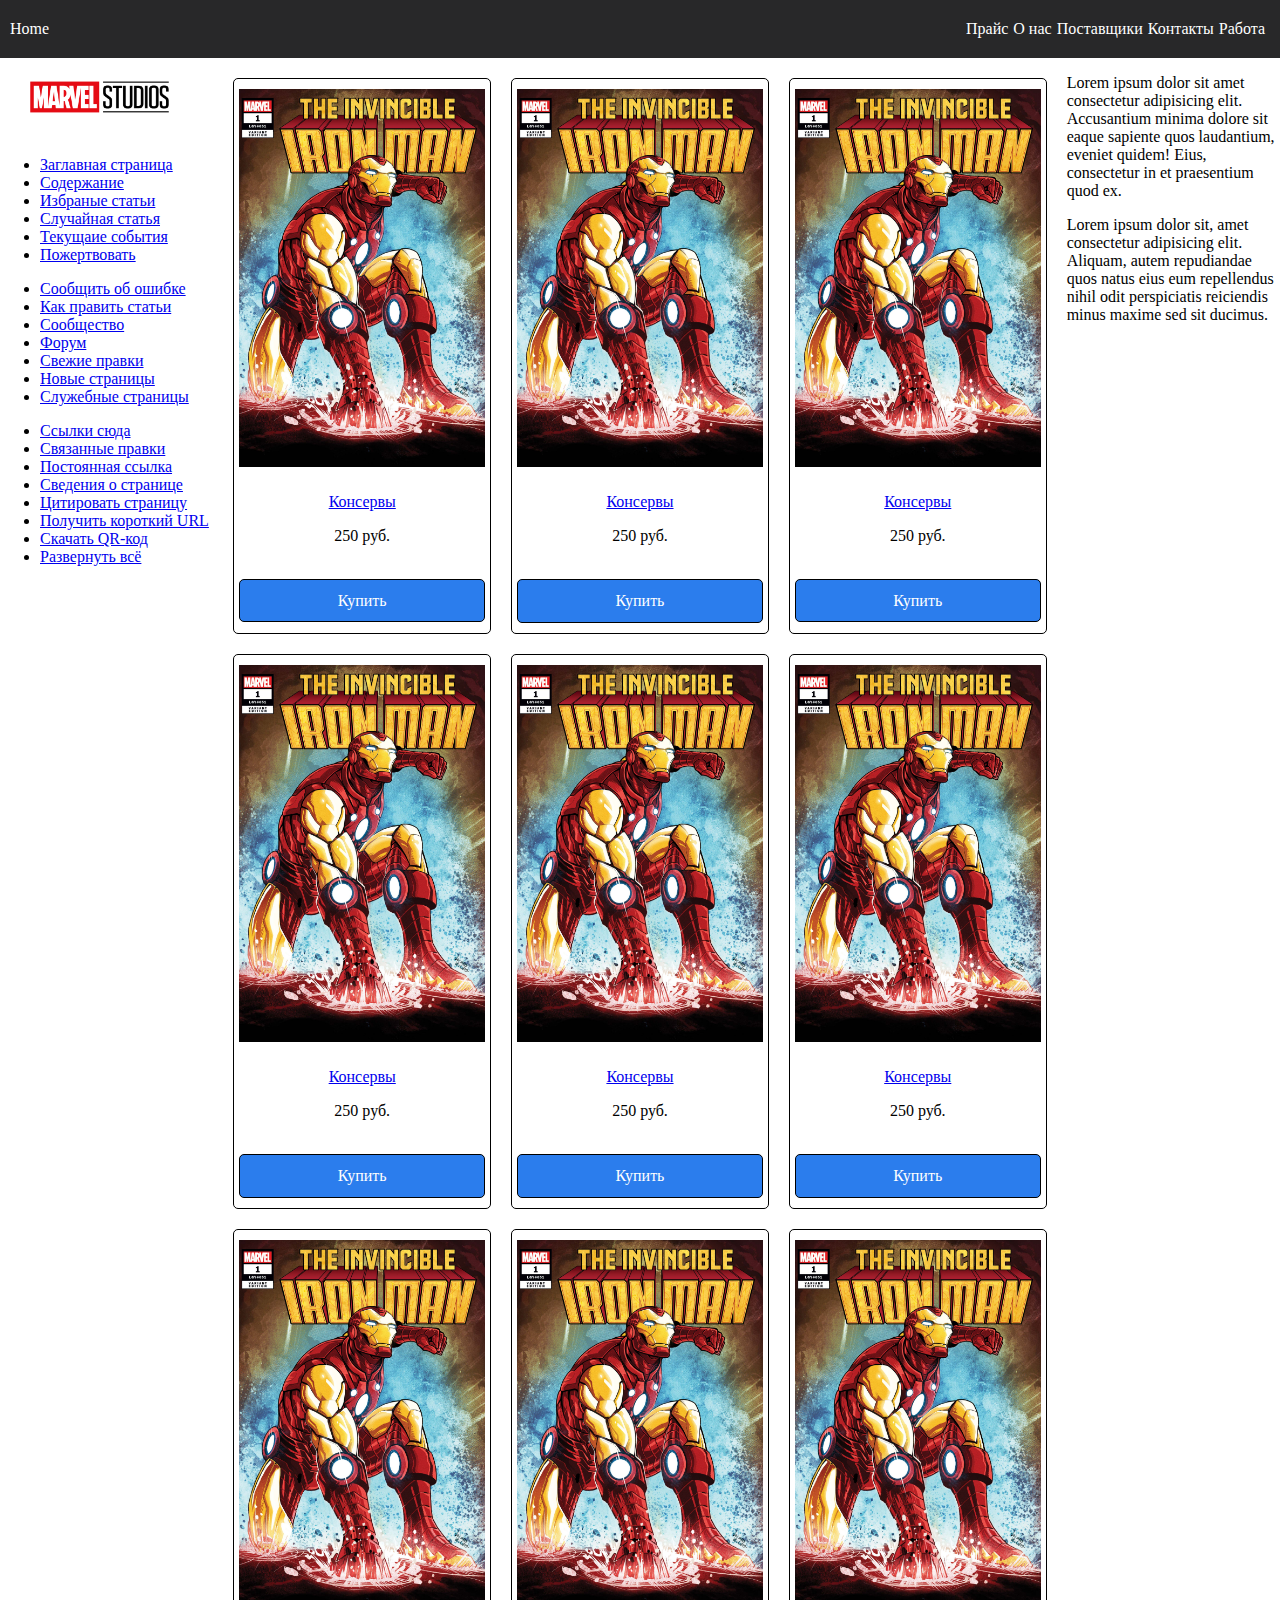
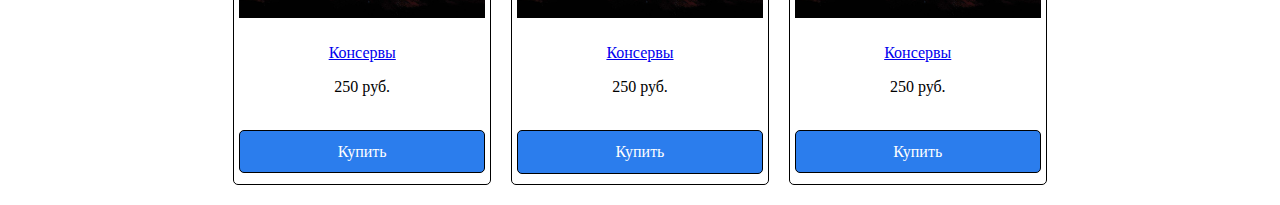
<file: 2.1/index.html>
<!DOCTYPE html>
<html lang="en">
<head>
    <meta charset="UTF-8">
    <meta name="viewport" content="width=device-width, initial-scale=1.0">
    <link rel="stylesheet" href="style.css">
    <title>Document</title>
</head>
<body>

    <!-- Navbar -->
    <nav class="navbar">
        <div class="nav-list">
            <a href="#">Home</a>
        </div>
        <div class="drop">
            <button class="nav-btn">&#9776;</button>
            <div class="nav-list">
                <a class="link-hidden" href="#">Home</a>
                <a href="index.html">Прайс</a>
                <a href="index.html">О нас</a>
                <a href="index.html">Поставщики</a>
                <a href="index.html">Контакты</a>
                <a href="index.html">Работа</a>
            </div>
        </div>

    </nav>
    <!-- End navbar -->

    <!-- Main-container -->
    <div class="main-container">

        <!-- Left-bar -->
        <aside class="left-bar">
            <div class="side-container">
                <div class="logo">
                    <img src="./img/marvel.png" alt="">
                </div>
                <ul>
                    <li><a href="#">Заглавная страница</a></li>
                    <li><a href="#">Содержание</a></li>
                    <li><a href="#">Избраные статьи</a></li>
                    <li><a href="#">Случайная статья</a></li>
                    <li><a href="#">Текущаие события</a></li>
                    <li><a href="#">Пожертвовать</a></li>
                </ul>

                <ul>
                    <li><a href="#">Сообщить об ошибке</a></li>
                    <li><a href="#">Как править статьи</a></li>
                    <li><a href="#">Сообщество</a></li>
                    <li><a href="#">Форум</a></li>
                    <li><a href="#">Свежие правки</a></li>
                    <li><a href="#">Новые страницы</a></li>
                    <li><a href="#">Служебные страницы</a></li>
                </ul>

                <ul>
                    <li><a href="#">Ссылки сюда</a></li>
                    <li><a href="#">Связанные правки</a></li>
                    <li><a href="#">Постоянная ссылка</a></li>
                    <li><a href="#">Сведения о странице</a></li>
                    <li><a href="#">Цитировать страницу</a></li>
                    <li><a href="#">Получить короткий URL</a></li>
                    <li><a href="#">Скачать QR-код</a></li>
                    <li><a href="#">Развернуть всё</a></li>
                </ul>

            </div>
        </aside>
        <!-- End left-bar -->

        <!-- Content -->
        <main class="main">
            <div class="content">
                <div class="cart">
                    <div class="img-contaier">
                        <a href="#"><img class="image" src="./img/iron-man.jpg" alt=""></a>
                    </div>       
                    <div class="cart-info">
                        <a href="#"><p class="product-title">Консервы</p></a>
                        <p class="product-price">250 руб.</p>
                        <br>
                            <a class="btn btn-cart" id="first" href="#">Купить</a>
                    </div>
                </div>
                <div class="cart">
                    <div class="img-contaier">
                        <a href="#"><img class="image" src="./img/iron-man.jpg" alt=""></a>
                    </div>       
                    <div class="cart-info">
                        <a href="#"><p class="product-title">Консервы</p></a>
                        <p class="product-price">250 руб.</p>
                        <br>
                            <a class="btn btn-cart" href="#">Купить</a>
                    </div>
                </div>
                <div class="cart">
                    <div class="img-contaier">
                        <a href="#"><img class="image" src="./img/iron-man.jpg" alt=""></a>
                    </div>       
                    <div class="cart-info">
                        <a href="#"><p class="product-title">Консервы</p></a>
                        <p class="product-price">250 руб.</p>
                        <br>
                            <a class="btn btn-cart" href="#">Купить</a>
                    </div>
                </div>
                <div class="cart">
                    <div class="img-contaier">
                        <a href="#"><img class="image" src="./img/iron-man.jpg" alt=""></a>
                    </div>       
                    <div class="cart-info">
                        <a href="#"><p class="product-title">Консервы</p></a>
                        <p class="product-price">250 руб.</p>
                        <br>
                            <a class="btn btn-cart" href="#">Купить</a>
                    </div>
                </div>
                <div class="cart">
                    <div class="img-contaier">
                        <a href="#"><img class="image" src="./img/iron-man.jpg" alt=""></a>
                    </div>       
                    <div class="cart-info">
                        <a href="#"><p class="product-title">Консервы</p></a>
                        <p class="product-price">250 руб.</p>
                        <br>
                            <a class="btn btn-cart" href="#">Купить</a>
                    </div>
                </div>
                <div class="cart">
                    <div class="img-contaier">
                        <a href="#"><img class="image" src="./img/iron-man.jpg" alt=""></a>
                    </div>       
                    <div class="cart-info">
                        <a href="#"><p class="product-title">Консервы</p></a>
                        <p class="product-price">250 руб.</p>
                        <br>
                            <a class="btn btn-cart" href="#">Купить</a>
                    </div>
                </div>
                <div class="cart">
                    <div class="img-contaier">
                        <a href="#"><img class="image" src="./img/iron-man.jpg" alt=""></a>
                    </div>       
                    <div class="cart-info">
                        <a href="#"><p class="product-title">Консервы</p></a>
                        <p class="product-price">250 руб.</p>
                        <br>
                            <a class="btn btn-cart" href="#">Купить</a>
                    </div>
                </div>
                <div class="cart">
                    <div class="img-contaier">
                        <a href="#"><img class="image" src="./img/iron-man.jpg" alt=""></a>
                    </div>       
                    <div class="cart-info">
                        <a href="#"><p class="product-title">Консервы</p></a>
                        <p class="product-price">250 руб.</p>
                        <br>
                            <a class="btn btn-cart" href="#">Купить</a>
                    </div>
                </div>
                <div class="cart">
                    <div class="img-contaier">
                        <a href="#"><img class="image" src="./img/iron-man.jpg" alt=""></a>
                    </div>       
                    <div class="cart-info">
                        <a href="#"><p class="product-title">Консервы</p></a>
                        <p class="product-price">250 руб.</p>
                        <br>
                            <a class="btn btn-cart" href="#">Купить</a>
                    </div>
                </div>
            </div>
        </main>
        <!-- End content -->
        
        <!-- Right-bar -->
        <aside class="right-bar">
            <p>
                Lorem ipsum dolor sit amet consectetur adipisicing elit. Accusantium minima dolore sit eaque sapiente quos laudantium, eveniet quidem! Eius, consectetur in et praesentium quod ex.
            </p>
            <p>
                Lorem ipsum dolor sit, amet consectetur adipisicing elit. Aliquam, autem repudiandae quos natus eius eum repellendus nihil odit perspiciatis reiciendis minus maxime sed sit ducimus.
            </p>
        </aside>
        <!-- End rightbar -->

    </div>
    <!-- End main-container -->







</body>
</html>
</file>
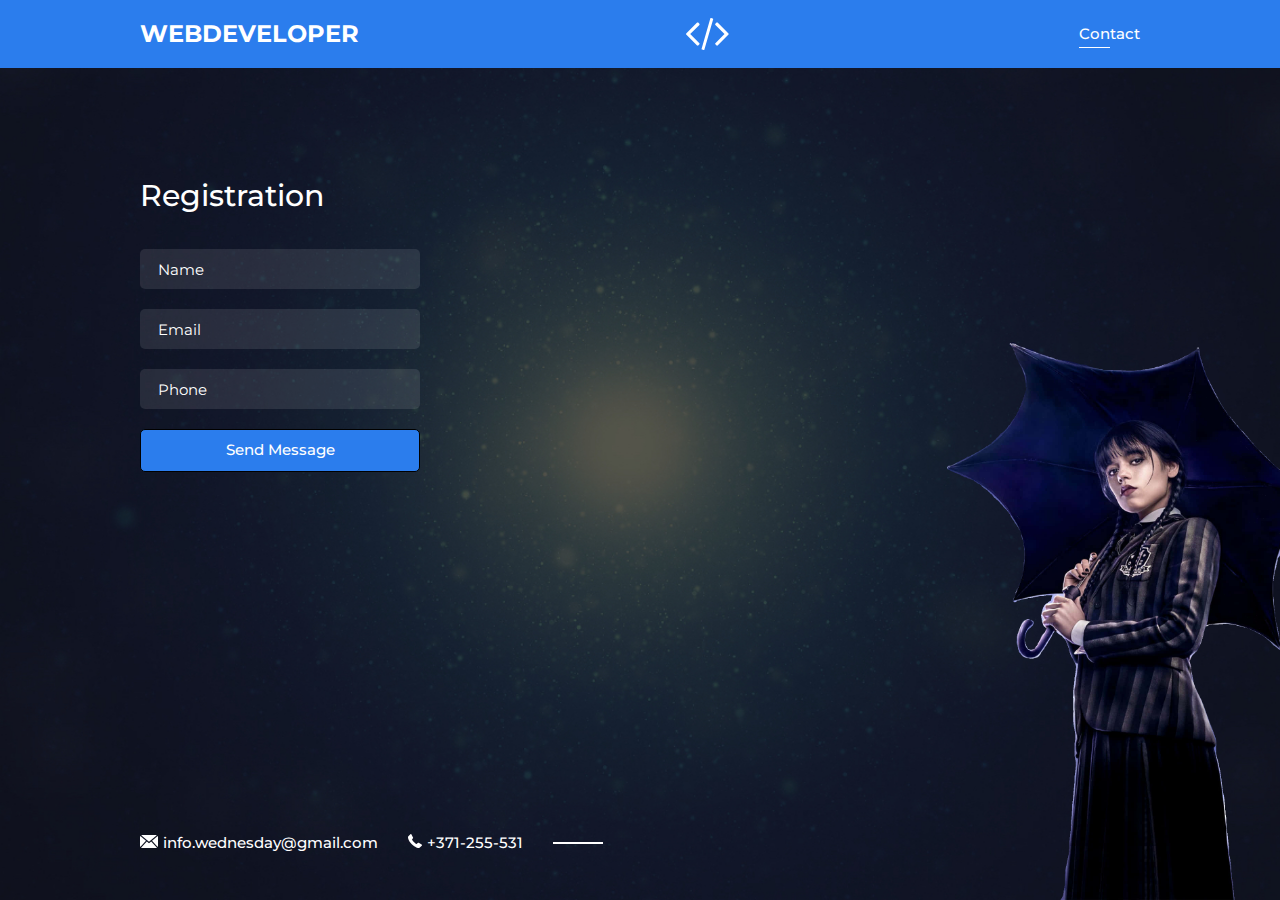
<file: 2.2/index.html>
<!DOCTYPE html>
<html>
<head>
    <meta charset="UTF-8">
    <meta name="viewport" content="width=device-width, initial-scale=1">
    <link href="https://fonts.googleapis.com/css?family=Montserrat:300,400,500,700&display=swap&subset=cyrillic" rel="stylesheet">
    <link rel="stylesheet" href="style.css">
    <title>Personal Folio</title>
</head>

<body>

    <!-- Page -->
    <div class="page">

        <!-- Header -->
        <header class="header">
            <div class="container">
                <div class="header-inner">
                    <div class="header-brand">
                        WEBDEVELOPER
                    </div>
                    <div class="header-logo">
                        <img class="" src="./img/code.svg" alt="">
                    </div>
                    <nav class="header-nav">
                        <a class="header-nav-link active" href="index.html">Contact</a>
                    </nav>
                </div>
            </div>
        </header>
        <!-- End header -->

        <!-- Main -->
        <div class="container">
            <main class="content">
                <h3 class="title"><?php echo $status_error ?></h3>
                <h1 class="title">Registration</h1>


                <form class="form" action="/index.php" method="post">
                    <div class="form-group">
                        <input class="input" type="text" placeholder="Name" name="name">
                    </div>
                    <div class="form-group">
                        <input class="input" type="text" placeholder="Email" name="email">
                    </div>
                    <div class="form-group">
                        <input class="input" type="number" placeholder="Phone" name="phone">
                    </div>
                    <!-- <div class="form-group">
                        <textarea class="textarea" name="text" placeholder="Message"></textarea>
                    </div> -->

                    <form-group>
                        <button class="btn btn-full" type="submit">Send Message</button>
                    </form-group>
                </form>
                
            </main>
        </div>
        <!-- End content -->
        <img class="author" src="./img/wednesday-addams-with-umbrella.png" alt="">

        <footer class="footer">
            <div class="container">
                <div class="contacts">
                    <a class="contacts-link" href="mailto:info.wednesday@gmail.com"><img class="contacts-icon" src="./img/mail.svg" alt="">info.wednesday@gmail.com
                    </a>
                    <a class="contacts-link" href="tel:+371255531">
                        <img class="contacts-icon" src="./img/tel.svg" alt="">+371-255-531</a>
                     <div class="empty-link"></div>
                </div>
            </div>
        </footer>


    </div>
    <!-- End page -->

</body>

</html>




<!-- <div class="form-container">
    <div class="form-control">
        <form class="text" action=""></form>
    </div>

    <div class="form-control">
        Email
    </div>
    <div class="form-control">
        Phone
    </div>
    <div class="form-control">
        Message
    </div>
</div> -->
</file>
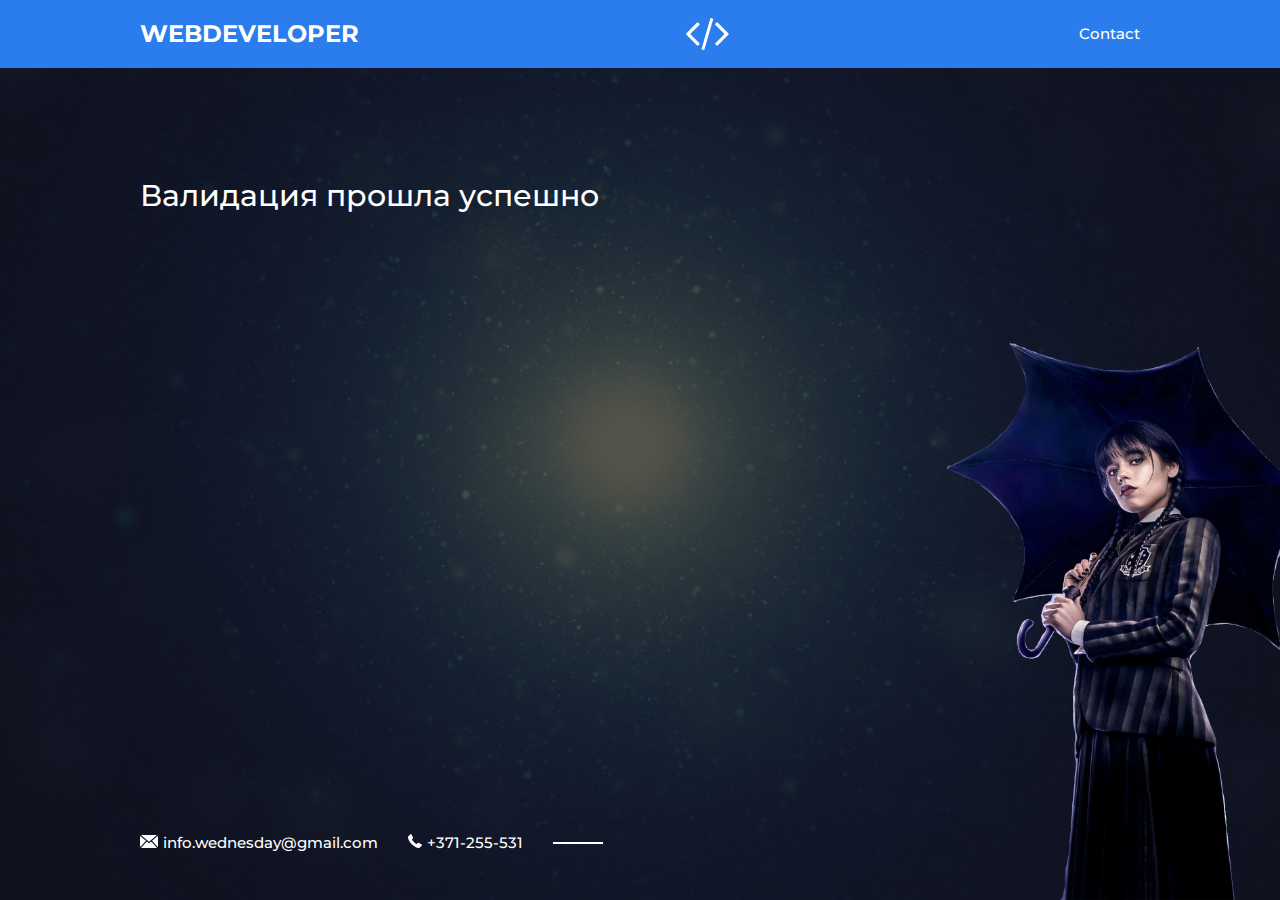
<file: 2.2/home.html>
<!DOCTYPE html>
<html>
<head>
    <meta charset="UTF-8">
    <meta name="viewport" content="width=device-width, initial-scale=1">
    <link href="https://fonts.googleapis.com/css?family=Montserrat:300,400,500,700&display=swap&subset=cyrillic" rel="stylesheet">
    <link rel="stylesheet" href="style.css">
    <title>Personal Folio</title>
</head>

<body>

    <!-- Page -->
    <div class="page">

        <!-- Header -->
        <header class="header">
            <div class="container">
                <div class="header-inner">
                    <div class="header-brand">
                        WEBDEVELOPER
                    </div>
                    <div class="header-logo">
                        <img class="" src="./img/code.svg" alt="">
                    </div>
                    <nav class="header-nav">
                        <a class="header-nav-link" href="index.html">Contact</a>
                    </nav>
                </div>
            </div>
        </header>
        <!-- End header -->

        <!-- Main -->
        <div class="container">
            <main class="content">
                <h2 class="subtitle"><?php echo $status_error ?></h2>
                <h1 class="title">Валидация прошла успешно</h1>
                <div class="text">
                    <!-- <p>It is a long established fact that a reader will be distracted by the readable content of a page when looking at its layout. The point of using Lorem Ipsum is that it has a more-or-less normal distribution of letters, as opposed to using ‘Content here, content here’, making it look like</p> -->
                </div>
            </main>
        </div>
        <!-- End content -->
         
        <img class="author" src="./img/wednesday-addams-with-umbrella.png" alt="">

        <footer class="footer">
            <div class="container">
                <div class="contacts">
                    <a class="contacts-link" href="mailto:info.wednesday@gmail.com"><img class="contacts-icon" src="./img/mail.svg" alt="">info.wednesday@gmail.com
                    </a>
                    <a class="contacts-link" href="tel:+371255531">
                        <img class="contacts-icon" src="./img/tel.svg" alt="">+371-255-531</a>
                     <div class="empty-link"></div>
                </div>
            </div>
        </footer>


    </div>
    <!-- End page -->

    <!-- JavaScript -->
</body>

</html>
</file>
<file: 2.1/style.css>
body {
    margin: 0;
    padding: 0;
}

*, 
*::before, 
*::after {
    box-sizing: border-box;
}





/* Container */

.container {
    box-sizing: border-box;
    width: 1000px;
    max-width: 100%;
    margin: 0 auto;
    margin-bottom: 20px;

    
}


/* Btn */

.btn {
    display: inline-block;
    padding: 12px 35px;

    font-size: 1rem;
    font-family: inherit;
    line-height: 1.1;
    font-weight: 500;
    color: #fff;
    text-decoration: none;

    background-color: #2b7ded;
    border: 0.5px solid #000000;
    border-radius: 5px;

}

.btn:hover {
    background-color: #0e499b;
    transition: background .2s, linear;
    cursor: pointer;
    
}





/* Navbar */

.navbar {
    display: flex;
    justify-content: space-between;
    padding: 10px;
    background-color: rgb(40, 40, 41);
}

.logo>a {
    color: #fff;
}

.nav-btn {
    display: none;
}


.nav-list {
    display: flex;
}

.nav-list a{
    display: block;
    padding-top: 10px;
    padding-bottom: 10px;
    margin-right: 5px;

    text-decoration: none;
    color: #fff;
}

.nav-list a:hover {
    background: #fff;
    color: #000;
}

.link-hidden {
    visibility: hidden;
}

@media (max-width: 1000px) {

    .navbar {
        justify-content: left;
    }

    .nav-btn {
        display: block;
        font-size: 1.5rem;
        padding-inline: 10px;
        border: none;
        cursor: pointer;
        
        background-color: rgb(40, 40, 41);
        color: #fff;
    }

    .link-hidden {
        visibility: visible;
    }
    .nav-list {
        display: none;
    }


    .drop:hover .nav-list {  
        display: block;
        position: absolute;
        left: 10px;

        padding: 0 10px;

        background-color: rgb(0, 0, 0);

      
    }
}





/* Main-container */

.main-container {
    display: grid;
    grid-template-columns: repeat(12, 1fr);
}



.left-bar {
    grid-column: 1/3;

    .logo {
        width: 100%;
        margin-left: 30px;
    
    }
    
    .logo>img {
        width: 65%;
        background-position: center;
        
    }
}



@media(max-width: 800px) {
    .side-container li {
        list-style: none;
    }

    .side-container a {
        text-decoration: none;
        font-size: 1.5rem;
    }
}



.main {
    grid-column: 3/11;
}

.right-bar {
    grid-column: 11/13;
}



/* Content */

.content {
    display: grid;
    grid-template-rows: repeat(3);
    grid-template-columns: repeat(3, 1fr);
    margin: 10px 10px;
}

.cart {
    border: 0.5px solid #000;
    border-radius: 5px;
    margin: 10px 10px;
}

.cart-info {
    padding-bottom: 10px;
}

/* .cart a {

    
    
} */

.btn-cart {
    display: block;
    max-width: 100%;
    margin: 0 5px;
    text-align: center;
}

.image {
    display: block;
    max-width: 100%;
    padding: 10px 5px;

}

.cart-info {

}

.product-title {
    text-align: center;
}

.product-price {
    text-align: center;
}


/* Adaptive */



/* Main-container */
@media (max-width: 800px) {

    .main-container {
        grid-template-rows: repeat(3);
    }

    .left-bar {
        grid-column: 1/13;
        grid-row: 1/2;
        text-align: center;
    
    }
    
    .main {
        grid-column: 1/13;
        grid-row: 2/3;
    }
    
    .right-bar {
        grid-column: 1/13;
        grid-row: 3/4;
    }

}







/* Content */
@media (max-width: 768px) {


    

    .content {
        display: grid;
        grid-template-columns: repeat(2, 1fr); /* 2 колонки */
        gap: 10px; /* Отступ между элементами */
    }

    .cart {
        margin-left: 20px;
    }

    .image {
        display: block;
        width: 500px;
        
        margin: 5px 5px;
        padding-right: 15px;
    }
}


@media (max-width: 600px) {
    .content {
        display: grid;
        grid-template-rows: repeat(5);
        grid-template-columns: repeat(1, 1fr);


    }
    .image {
        display: block;
        width: 500px;
        
        margin: 5px 5px;
        padding-right: 15px;
    }

}
</file>
<file: 2.2/style.css>
html {
    font-size: 15px;
}

body {
    margin: 0;

    font-family: 'Montserrat', sans-serif;
    font-size: 1rem;
    line-height: 1.6;
}

*,
*:before,
*:after {
    box-sizing: border-box;
}

h1, h2, h3, h4, h5, h6 {
    margin: 0;
}

p {
    margin: 0 0 10px;
}

.container {
    width: 100%;
    max-width: 1030px;
    margin: 0 auto;
    padding: 0 1rem;
}




/* Page */
.page {
    width: 100%;
    height: 100vh;
    position: relative;

    background: #000 url("./img/Background.png") center no-repeat;
    background-size: cover;
}


/* Header */

.header {
    margin-bottom: 110px;
    padding: 1rem 0;
    background: #2b7ded;
}

.header-inner {
    display: flex;
    justify-content: space-between;
    align-items: center;
}

.header-logo img {
    display: block;
}


.header-brand {
    font-size: 1.6rem;
    color: #fff;
    text-transform: uppercase;
    font-weight: 700;
}


.header-nav {
    display: flex;
}

.header-nav-link {
    margin-left: 1.5rem;
    font-size: 1rem;
    font-weight: 500;
    color: #fff;
    text-decoration: none;

    position: relative; /* для позиционирования псевдоэлемента*/
}

.header-nav-link.active {
    position: relative;
}

.header-nav-link.active::after {
    content: "";
    width: 50%;
    height: 1px;

    position: absolute;
    right: 0;
}


.header-nav-link::after {
    content: '';
    position: absolute;
    left: 0;
    bottom: -2px; /*регулируй отступ подчеркивания*/
    width: 0;
    height: 1px; /* толщина линии */
    background: currentColor; /* цвет как у текста (или укажи свой) */


    transition: width 0.3s ease; /* плавное изменение ширины */
}

.header-nav-link:hover::after {
    width: 100%; 
    /* полная ширина при наведении */
} 


/* Content */

.content {
    height: 100%;
    width: 100%;
    max-width: 565px;
    
}

.subtitle {
    font-size: 1.4rem;
    font-weight: 400;
    color: rgba(255, 255, 255, .6);
}

.title {

    margin-bottom: 35px;

    font-size: 2rem;
    color: #fff;
    font-weight: 500;
    line-height: 1.2;
}

.title>span {

    font-size: 2rem;
    color: #2b7ded;
    font-weight: 500;
} 


.text {
    margin-bottom: 50px;

    font-size: 1rem;
    color: #fff;
}

/* Btn */

.btn {
    display: inline-block;
    padding: 12px 35px;

    font-size: 1rem;
    font-family: inherit;
    line-height: 1.1;
    font-weight: 500;
    color: #fff;
    text-decoration: none;

    background-color: #2b7ded;
    border: 0.5px solid #000000;
    border-radius: 5px;
}

.btn:hover {
    background-color: #0e499b;
    transition: background .2s, linear;
    cursor: pointer;
    
}

.btn-full {
    display: block;
    width: 100%;  
  }

/* Author image */

.author {
    position: absolute;
    width: 650px;
    bottom: 0;
    right: 0;
}


/* Footer */


.footer {
    position: absolute;
    bottom: 45px;
    left: 0;
    width: 100%;
}

.contacts {
    display: flex;
    width: 565;
    align-items: center;

}

.contacts-icon {
    margin-right: 5px;
    
}

/* Contact.html */

.contacts-link {
    margin-right: 2rem;

    color: #fff;
    text-decoration: none;
    font-size: 1rem;
    font-weight: 500;

}

.contacts-link:last-child {
    margin-right: 0;
}

.contacts-link:hover {
    text-decoration: underline;
}



.empty-link {
    position: relative;  /* Нужно для позиционирования псевдоэлемента */
    display: inline-block;  /* Чтобы ширина работала корректно */
    width: 50px;
    height: 20px;  /* Высота контейнера (можно настроить под свои нужды) */
}

.empty-link::after {
    content: "";
    position: absolute;
    width: 100%;  /* Растягиваем на всю ширину родителя */
    height: 2px;
    background-color: #fff;
    
    /* Центрируем вертикально */
    top: 50%;
    transform: translateY(-50%);
}



/* Contact */

.form {
    width: 100%;
    max-width: 280px;
}

.form-group {
    margin-bottom: 20px;
}

.input,
.textarea {
    display: block;
    width: 100%;
    height: 40px;
    padding: 12px 18px;

    font-family: inherit;
    font-size: 1rem;
    color: #fff;
    background-color: rgba(255, 255, 255, .1);
    border: 0;
    border-radius: 5px;


}

.textarea {
    height: 100px;
    resize: none;
}

.input::placeholder,
.textarea::placeholder {
    color: #fff;
}


/* Adaptive */


@media (max-width: 1000px) {
    .author {
        display: none;
    }
}

@media (max-width: 896px) {
    
    /* Header */

    .header {
        margin-bottom: 50px;
    }

    .header-inner {
        flex-direction: column;
        /* align-items: start; */
    }

    .header-brand {
        margin-bottom: 1rem;
        
    }


    .header-nav {
        /* flex-direction: column; */
    }


    /* Content */

    .content {
        text-align: center;
        
    }

    .author {
        display: block;
    }


    /* Contacts */
    
    .contacts {
        flex-direction: column;
        /* align-items: start; */
        
    }

    .contacts-link {
        margin-right: 0;
        margin-bottom: 0.5rem;
    }

    .contacts-link:last-child {
        margin-bottom: 0;
    }

} 

@media (max-width: 767px) {



    /* .container {
        width: 100%;
        max-width: 1000px;
        margin-left: 30px;
    } */


    .header-brand {
        font-size: 1.2rem;
    }

    .header-logo {
        display: none;
    }


    .author {
        display: none;
    }

}

@media (max-width: 565px) {
    .empty-link {
        display: none;
    }
}








/* TEST JS */



.red  {
    color: red;
}
</file>
